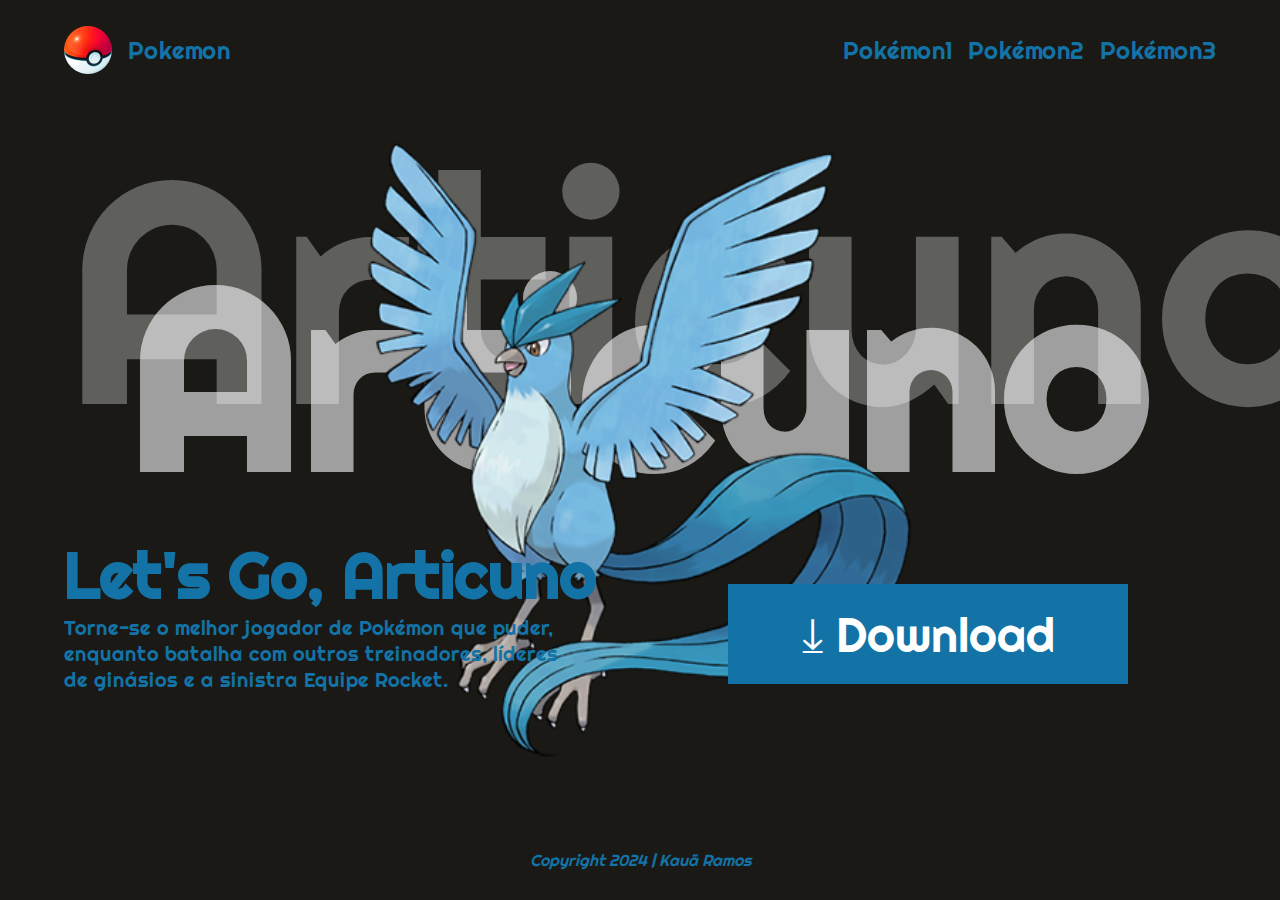
<file: index.html>
<!DOCTYPE html>
<html lang="pt-br">
<head>
    <meta charset="UTF-8">
    <meta http-equiv="X-UA-Compatible" content="IE=edge">
    <meta name="viewport" content="width=device-width, initial-scale=1.0">
    <link rel="preconnect" href="https://fonts.googleapis.com">
    <link rel="preconnect" href="https://fonts.gstatic.com" crossorigin>
    <link href="https://fonts.googleapis.com/css2?family=Righteous&display=swap" rel="stylesheet">
    <link rel="stylesheet" href="./style.css">
    <title>Let's Go, Pikachu!</title>
</head>
<body>

    <header>
        <a href="#">
            <img src="./img/poke-bola.png" alt="poke bola">
            <span>Pokemon</span>
        </a>
        <div>
            <a href="./pokemon1.html">Pokémon1</a>
            <a href="./pokemon2.html">Pokémon2</a>
            <a href="./pokemon3.html">Pokémon3</a>
        </div>
    </header>

    <main>
        <div class="title">
            <h1>Articuno</h1>
            <span>Articuno</span>
        </div>
        <div class="container">
            <div class="description">
            <h2>Let's Go, Articuno</h2>
            <p>
                Torne-se o melhor jogador de Pokémon que puder, enquanto batalha com outros treinadores, líderes de ginásios e a sinistra Equipe Rocket.
            </p>
            </div>
            <div class="action">
                <a href="#">
                    &#10515; Download
                </a>
            </div>
        </div>
    </main>

    <footer>
        Copyright 2024 | Kauã Ramos 
    </footer>
    <img src="./img/nseionome.png" alt="pikachu" class="articuno-image">
</body>
</file>
<file: style.css>
*{
    padding: 0;
    margin: 0;
    box-sizing: border-box;
}
a{
    text-decoration: none;
    color: inherit;
}

:root{
    --primary-color: #1a1915;
    --secundary-color: #1373a6;
}

body{
    height: 100vh;
    background-color: var(--primary-color);
    display: flex;
    flex-direction: column;
    padding-inline: 64px;
    font-family: "Righteous", sans-serif;
}

header{
    height: 100px;
    display: flex;
    justify-content: space-between;
    z-index: 1;
}

header div{
    display: flex;
    gap: 16px;
}

header a{
    display: flex;
    align-items: center;
    gap: 16px;
    height: 100%;
    font-size: 24px;
    color: var(--secundary-color);
}
main{
    flex-grow: 1;
    display: flex;
    flex-direction: column;
    justify-content: center;
}

.title{
    text-align: center;
    position: relative;
}

.title h1{
    font-size: 20vw;
    color: rgb(159, 159, 159);
}

.title span{
    font-size: 25vw;
    color: rgb(255, 255, 255);
    opacity: 0.3;
    position: absolute;
    top: -40%;
    left: 0;
}

.container{
    height: 200px;
    display: flex;
    z-index: 1;
}

.description{
    width: 50%;
    color: var(--secundary-color);
}

.description h2{
    font-size: 64px;
}

.description p{
    font-size: 20px;
    width: 500px;
}

.action{
    width: 50%;
    display: flex;
    justify-content: center;
    align-items: center;
}

.action a{
    background-color: var(--secundary-color);
    height: 100px;
    width: 400px;
    font-size: 48px;
    display: flex;
    justify-content: center;
    align-items: center;
    color: white;
}

footer{
    height: 50px;
    color: var(--secundary-color);
    font-style: italic;
    text-align: center;
}

.articuno-image{
    position: absolute;
    top: 50%;
    left: 50%;
    transform: translate(-50%, -50%);
    height: 75vh;
}
</file>
